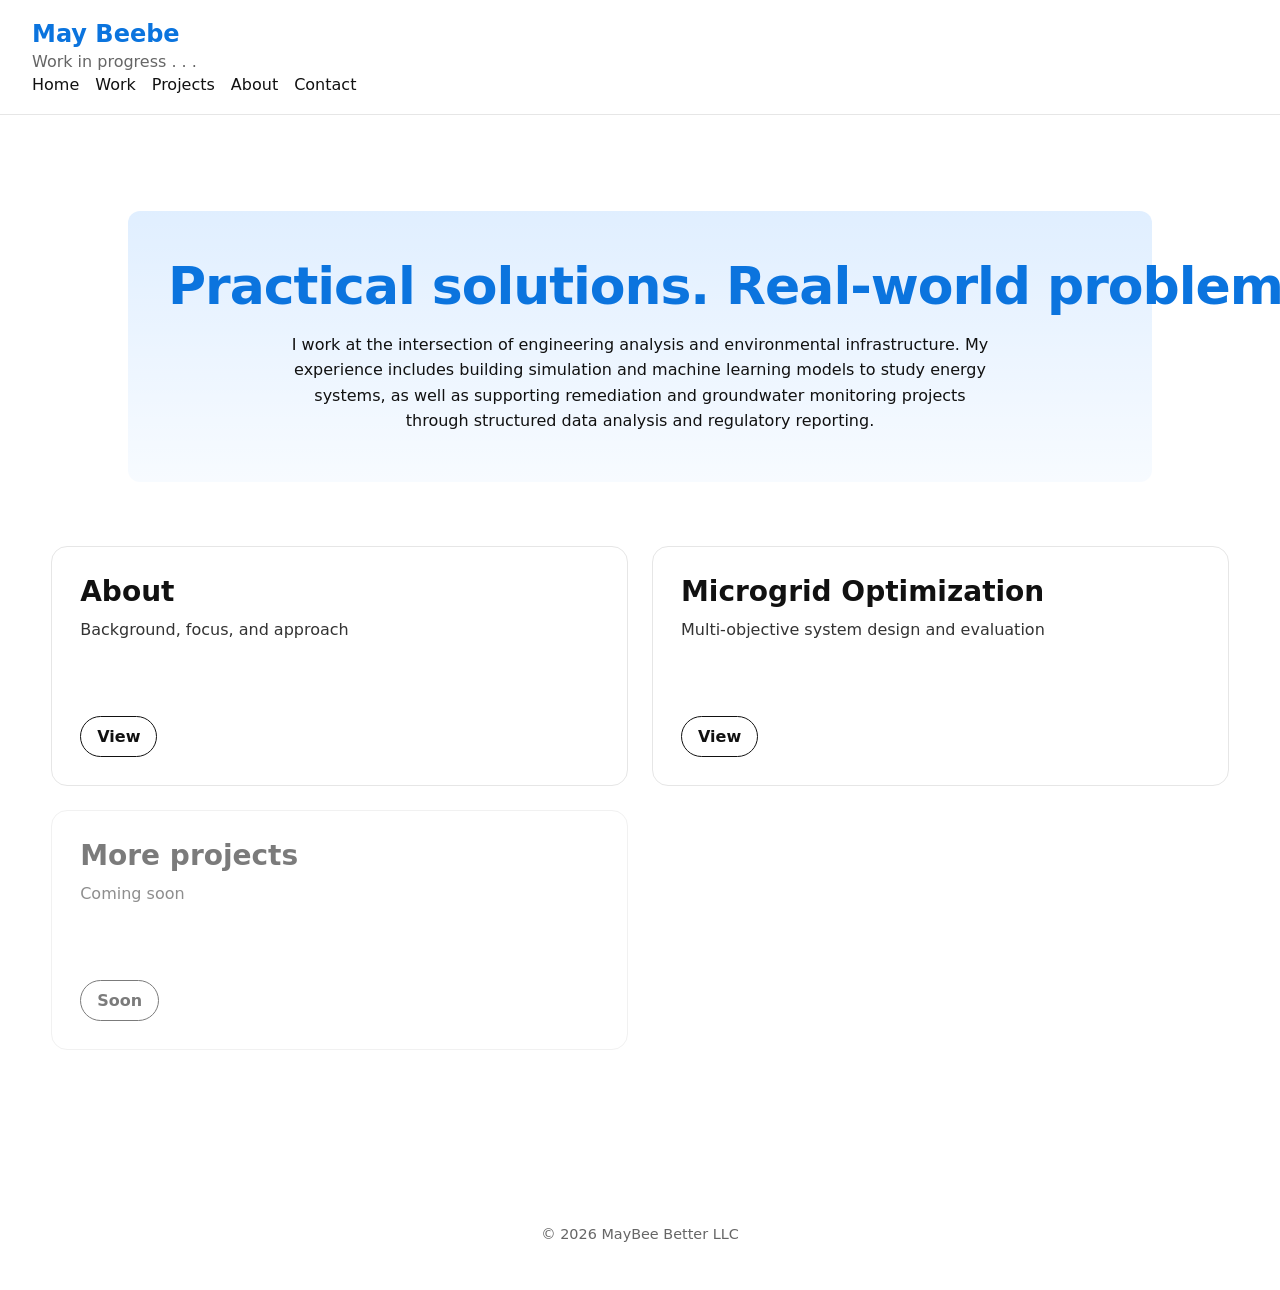
<file: index.html>
<!doctype html>
<html lang="en">
<head>
  <meta charset="utf-8">
  <meta name="viewport" content="width=device-width, initial-scale=1.0">
  <title>Home | MayBee Better</title>
  <link rel="stylesheet" href="style.css">
</head>
<body>
  <header class="site-header">
    <div class="container">
      <h1>May Beebe</h1>
      <p class="tagline">Work in progress . . . </p>
      <nav>
        <a href="/index.html" aria-current="page">Home</a>
        <a href="/work.html">Work</a>
        <a href="/projects.html">Projects</a>
        <a href="/about.html">About</a>
        <a href="/contact.html">Contact</a>
      </nav>
    </div>
  </header>
  <main class="home">
    <section class="hero">
      <div class="container">
        <h1>
          Practical solutions. Real-world problems. Sustainable systems.
        </h1>
        <p>
          I work at the intersection of engineering analysis and environmental infrastructure. My experience includes building simulation and machine learning models to study energy systems, as well as supporting remediation and groundwater monitoring projects through structured data analysis and regulatory reporting.
        </p>
      </div>
    </section>

    <section class="tile-grid">
      <a class="tile" href="/about.html">
        <div>
          <h2>About</h2>
          <p>Background, focus, and approach</p>
        </div>
        <span class="tile-button">View</span>
      </a>

      <a class="tile" href="/microgrid-optimization.html">
        <div>
          <h2>Microgrid Optimization</h2>
          <p>Multi-objective system design and evaluation</p>
        </div>
        <span class="tile-button">View</span>
      </a>

      <a class="tile tile-disabled" href="#" aria-disabled="true">
        <div>
          <h2>More projects</h2>
          <p>Coming soon</p>
        </div>
        <span class="tile-button">Soon</span>
      </a>
    </section>
  </main>
  <footer class="site-footer">
    <div class="container">© 2026 MayBee Better LLC</div>
  </footer>
</body>
</html>
</file>
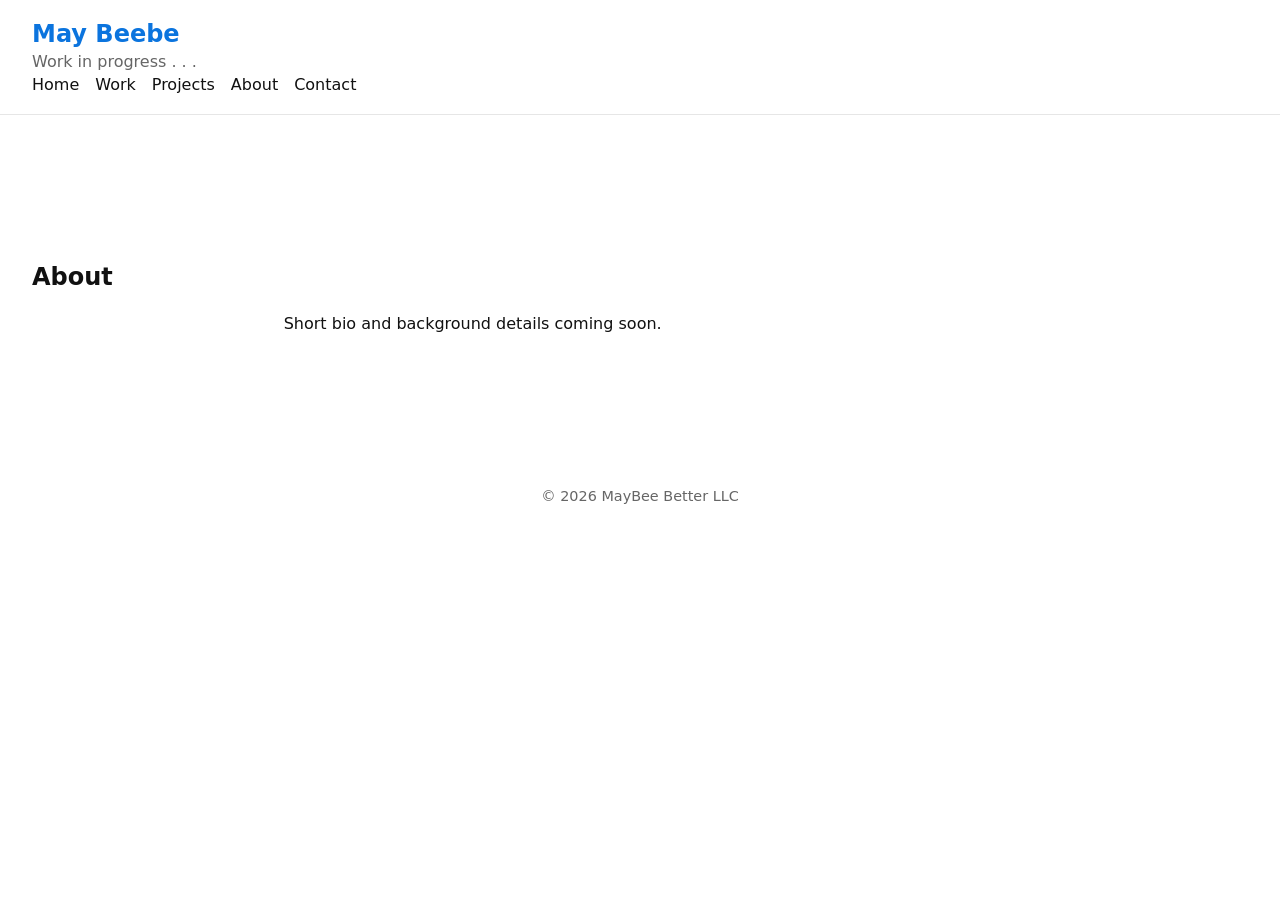
<file: about.html>
<!doctype html>
<html lang="en">
<head>
  <meta charset="utf-8">
  <meta name="viewport" content="width=device-width,initial-scale=1">
  <title>About | MayBee Better</title>
  <link rel="stylesheet" href="style.css">
</head>
<body>
  <header class="site-header">
    <div class="container">
      <h1>May Beebe</h1>
      <p class="tagline">Work in progress . . . </p>
      <nav>
        <a href="/index.html">Home</a>
        <a href="/work.html">Work</a>
        <a href="/projects.html">Projects</a>
        <a href="/about.html" aria-current="page">About</a>
        <a href="/contact.html">Contact</a>
      </nav>
    </div>
  </header>

  <main class="container">
    <section class="hero">
      <h2>About</h2>
      <p>Short bio and background details coming soon.</p>
    </section>
  </main>

  <footer class="site-footer">
    <div class="container">© 2026 MayBee Better LLC</div>
  </footer>
</body>
</html>
</file>
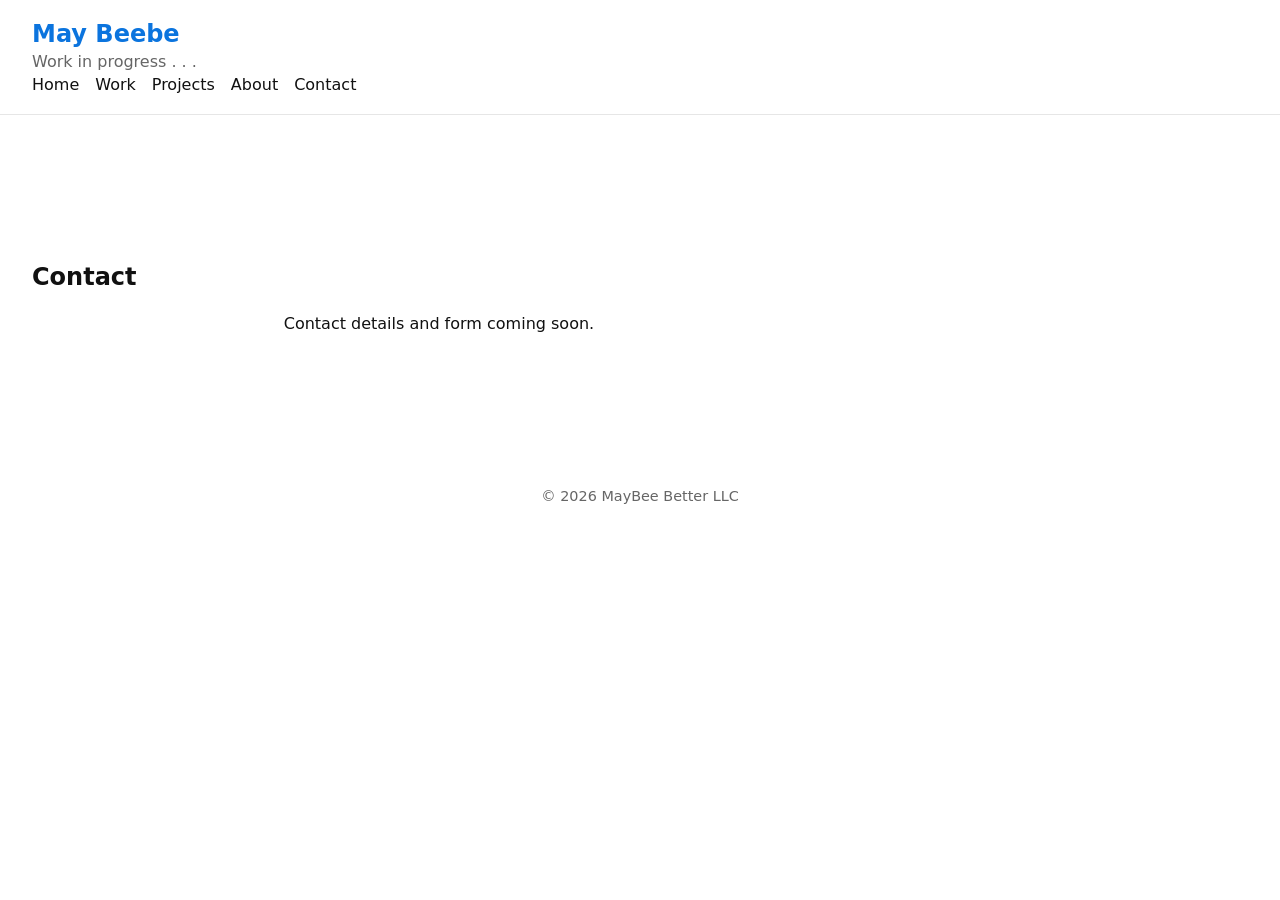
<file: contact.html>
<!doctype html>
<html lang="en">
<head>
  <meta charset="utf-8">
  <meta name="viewport" content="width=device-width,initial-scale=1">
  <title>Contact | MayBee Better</title>
  <link rel="stylesheet" href="style.css">
</head>
<body>
  <header class="site-header">
    <div class="container">
      <h1>May Beebe</h1>
      <p class="tagline">Work in progress . . . </p>
      <nav>
        <a href="/index.html">Home</a>
        <a href="/work.html">Work</a>
        <a href="/projects.html">Projects</a>
        <a href="/about.html">About</a>
        <a href="/contact.html" aria-current="page">Contact</a>
      </nav>
    </div>
  </header>

  <main class="container">
    <section class="hero">
      <h2>Contact</h2>
      <p>Contact details and form coming soon.</p>
    </section>
  </main>

  <footer class="site-footer">
    <div class="container">© 2026 MayBee Better LLC</div>
  </footer>
</body>
</html>
</file>
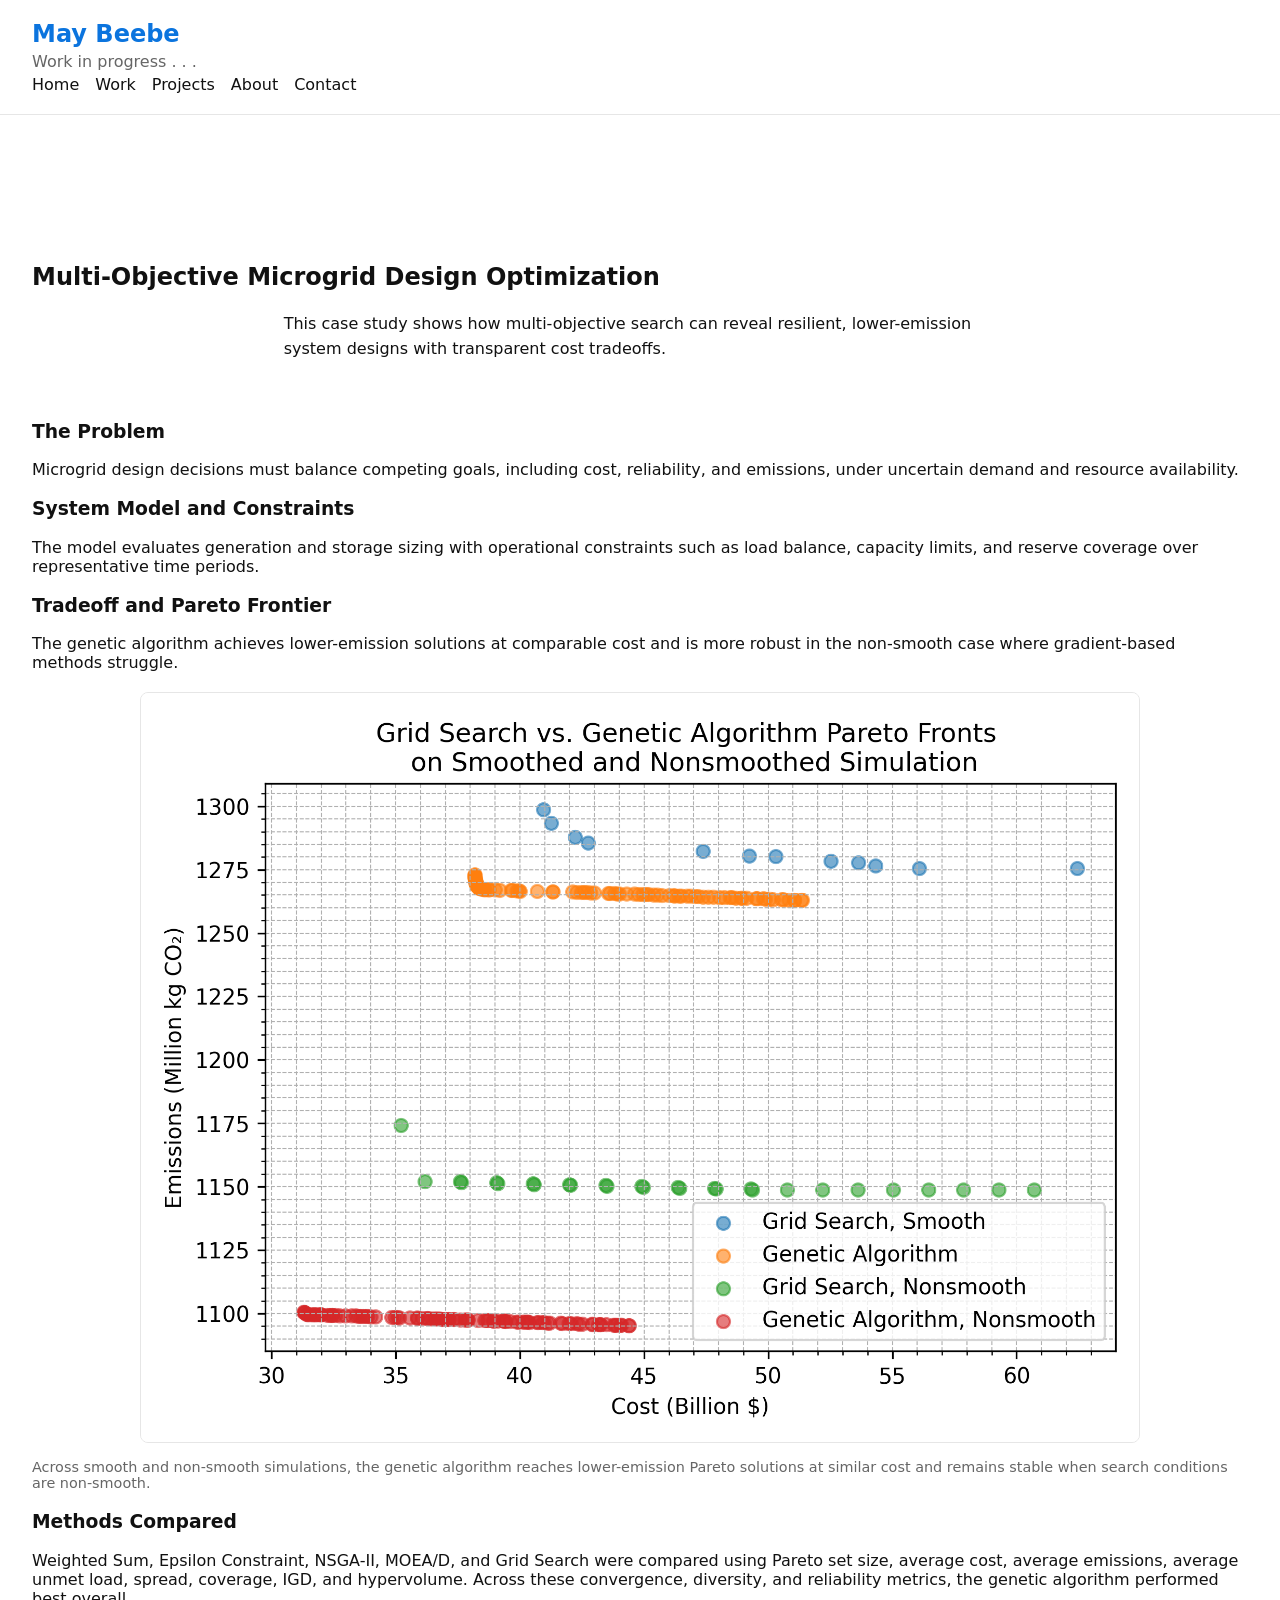
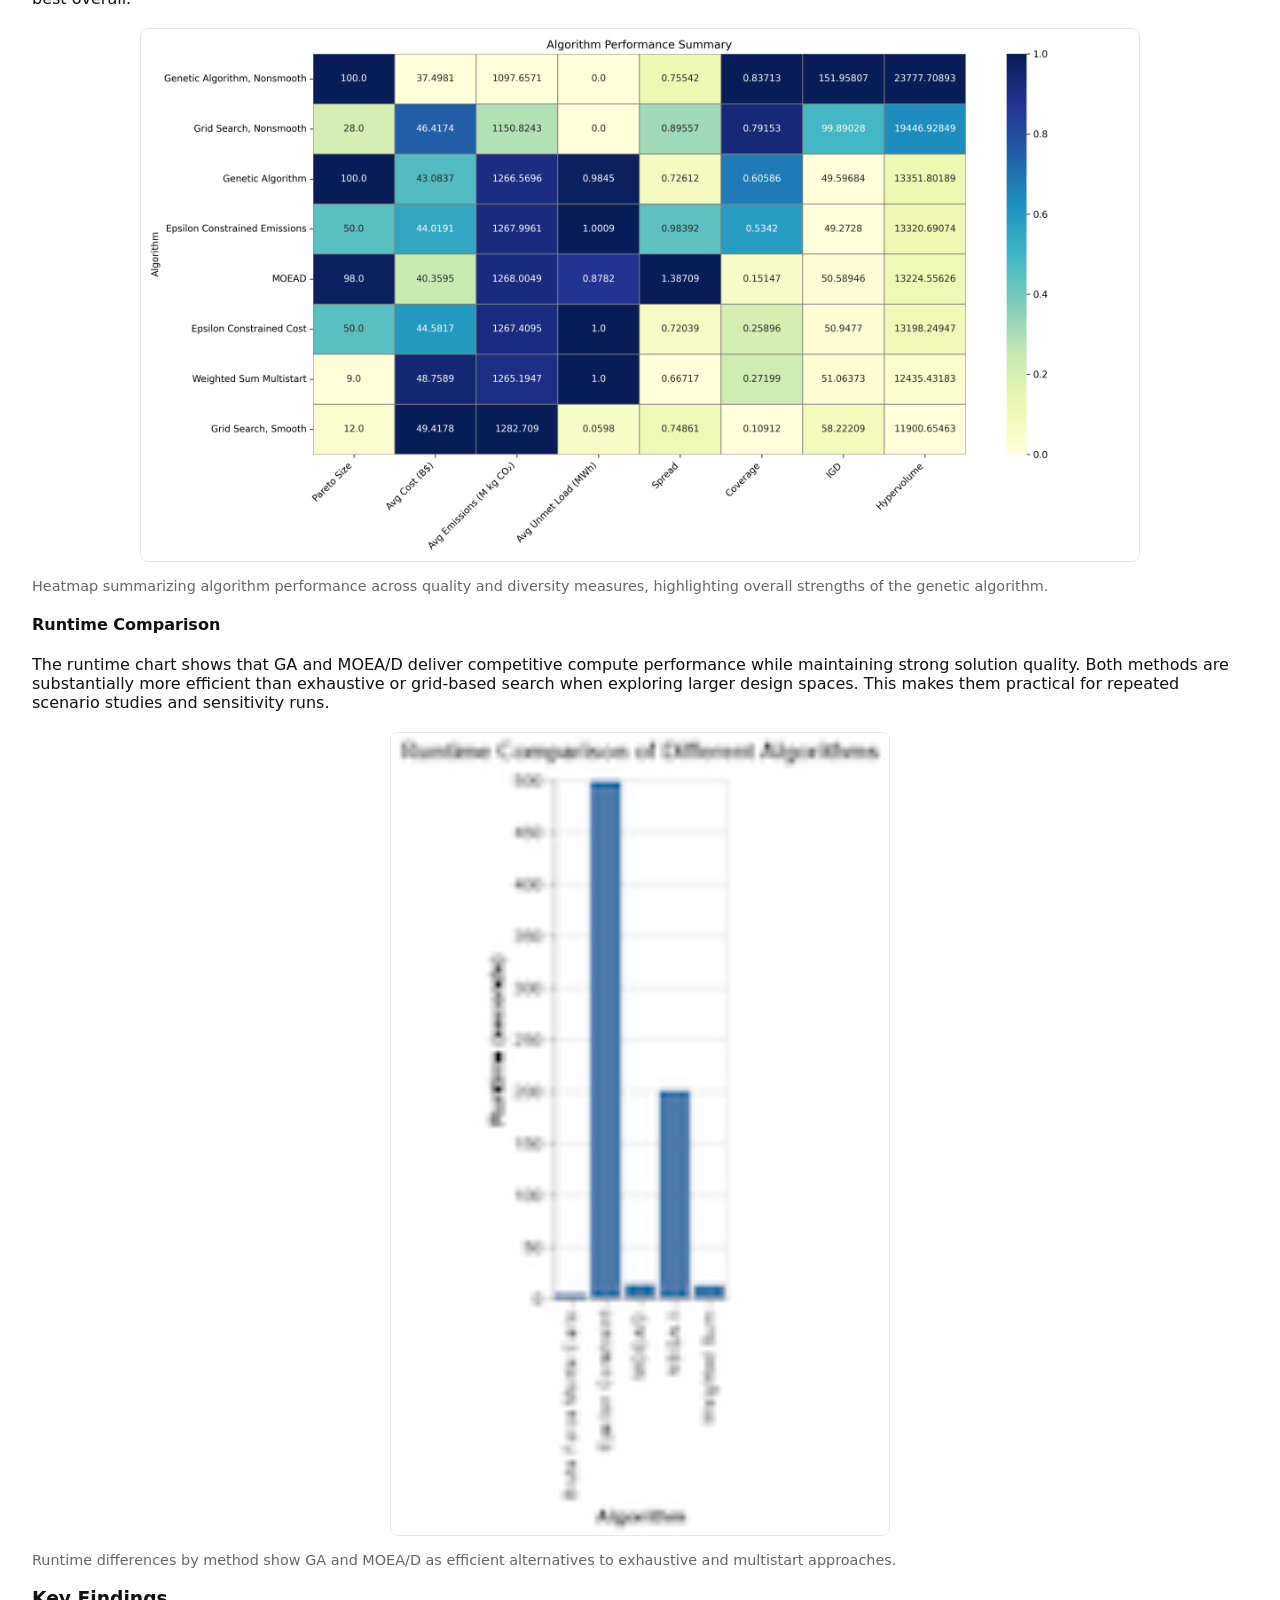
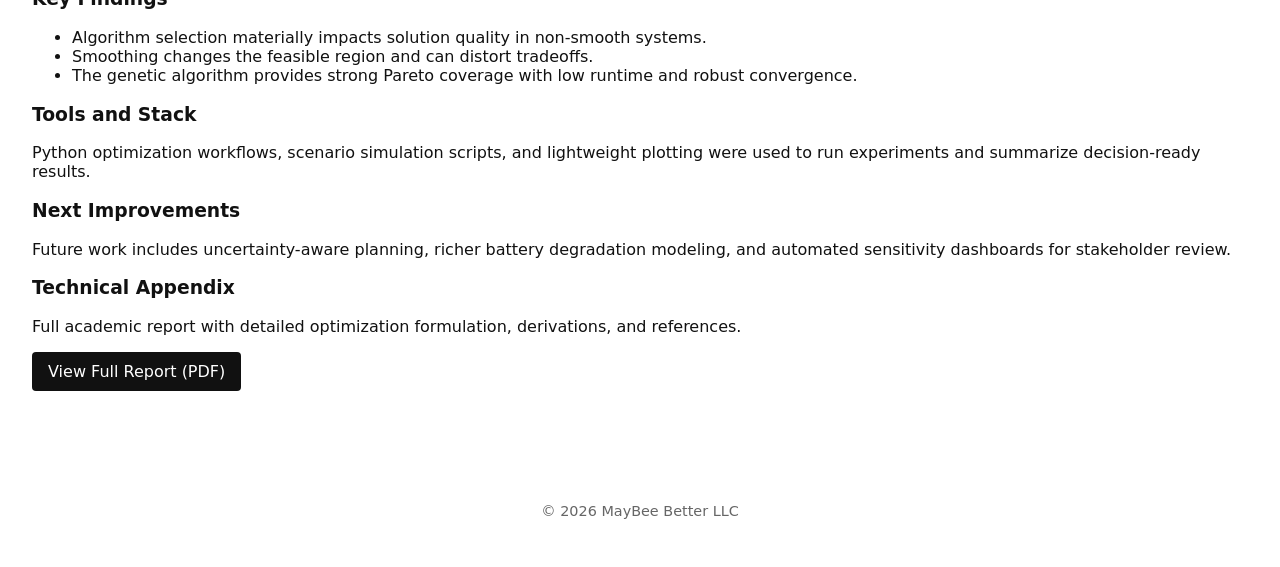
<file: microgrid-optimization.html>
<!doctype html>
<html lang="en">
<head>
  <meta charset="utf-8">
  <meta name="viewport" content="width=device-width,initial-scale=1">
  <title>Multi-Objective Microgrid Design Optimization | MayBee Better</title>
  <link rel="stylesheet" href="style.css">
</head>
<body>
  <header class="site-header">
    <div class="container">
      <h1>May Beebe</h1>
      <p class="tagline">Work in progress . . . </p>
      <nav>
        <a href="/index.html">Home</a>
        <a href="/work.html">Work</a>
        <a href="/projects.html">Projects</a>
        <a href="/about.html">About</a>
        <a href="/contact.html">Contact</a>
      </nav>
    </div>
  </header>

  <main class="container">
    <section class="hero">
      <h2>Multi-Objective Microgrid Design Optimization</h2>
      <p>This case study shows how multi-objective search can reveal resilient, lower-emission system designs with transparent cost tradeoffs.</p>
    </section>

    <section>
      <h3>The Problem</h3>
      <p>Microgrid design decisions must balance competing goals, including cost, reliability, and emissions, under uncertain demand and resource availability.</p>
    </section>

    <section>
      <h3>System Model and Constraints</h3>
      <p>The model evaluates generation and storage sizing with operational constraints such as load balance, capacity limits, and reserve coverage over representative time periods.</p>
    </section>

    <section>
      <h3>Tradeoff and Pareto Frontier</h3>
      <p>The genetic algorithm achieves lower-emission solutions at comparable cost and is more robust in the non-smooth case where gradient-based methods struggle.</p>
      <figure>
        <img class="case-image" src="/assets/microgrid/Algorithm Pareto Fronts on Nonsmoothed.png" alt="Cost versus emissions Pareto fronts comparing grid search and genetic algorithm on smooth and non-smooth microgrid simulations">
        <figcaption>Across smooth and non-smooth simulations, the genetic algorithm reaches lower-emission Pareto solutions at similar cost and remains stable when search conditions are non-smooth.</figcaption>
      </figure>
    </section>

    <section>
      <h3>Methods Compared</h3>
      <p>Weighted Sum, Epsilon Constraint, NSGA-II, MOEA/D, and Grid Search were compared using Pareto set size, average cost, average emissions, average unmet load, spread, coverage, IGD, and hypervolume. Across these convergence, diversity, and reliability metrics, the genetic algorithm performed best overall.</p>
      <figure>
        <img class="case-image" src="/assets/microgrid/comparison_metrics_heatmap.png" alt="Heatmap of algorithm metrics including Pareto set size, cost, emissions, unmet load, spread, coverage, IGD, and hypervolume">
        <figcaption>Heatmap summarizing algorithm performance across quality and diversity measures, highlighting overall strengths of the genetic algorithm.</figcaption>
      </figure>
      <h4>Runtime Comparison</h4>
      <p>The runtime chart shows that GA and MOEA/D deliver competitive compute performance while maintaining strong solution quality. Both methods are substantially more efficient than exhaustive or grid-based search when exploring larger design spaces. This makes them practical for repeated scenario studies and sensitivity runs.</p>
      <figure>
        <img class="case-image runtime" src="/assets/microgrid/runtimes.png" alt="Bar chart comparing optimization runtimes across grid search, multistart, GA, and MOEA-D methods">
        <figcaption>Runtime differences by method show GA and MOEA/D as efficient alternatives to exhaustive and multistart approaches.</figcaption>
      </figure>
    </section>

    <section>
      <h3>Key Findings</h3>
      <ul>
        <li>Algorithm selection materially impacts solution quality in non-smooth systems.</li>
        <li>Smoothing changes the feasible region and can distort tradeoffs.</li>
        <li>The genetic algorithm provides strong Pareto coverage with low runtime and robust convergence.</li>
      </ul>
    </section>

    <section>
      <h3>Tools and Stack</h3>
      <p>Python optimization workflows, scenario simulation scripts, and lightweight plotting were used to run experiments and summarize decision-ready results.</p>
    </section>

    <section>
      <h3>Next Improvements</h3>
      <p>Future work includes uncertainty-aware planning, richer battery degradation modeling, and automated sensitivity dashboards for stakeholder review.</p>
    </section>

    <section>
      <h3>Technical Appendix</h3>
      <p>Full academic report with detailed optimization formulation, derivations, and references.</p>
      <a class="pdf-link" href="/assets/microgrid/EENG521_FinalReport_Group1.pdf" target="_blank">View Full Report (PDF)</a>
    </section>
  </main>

  <footer class="site-footer">
    <div class="container">© 2026 MayBee Better LLC</div>
  </footer>
</body>
</html>
</file>
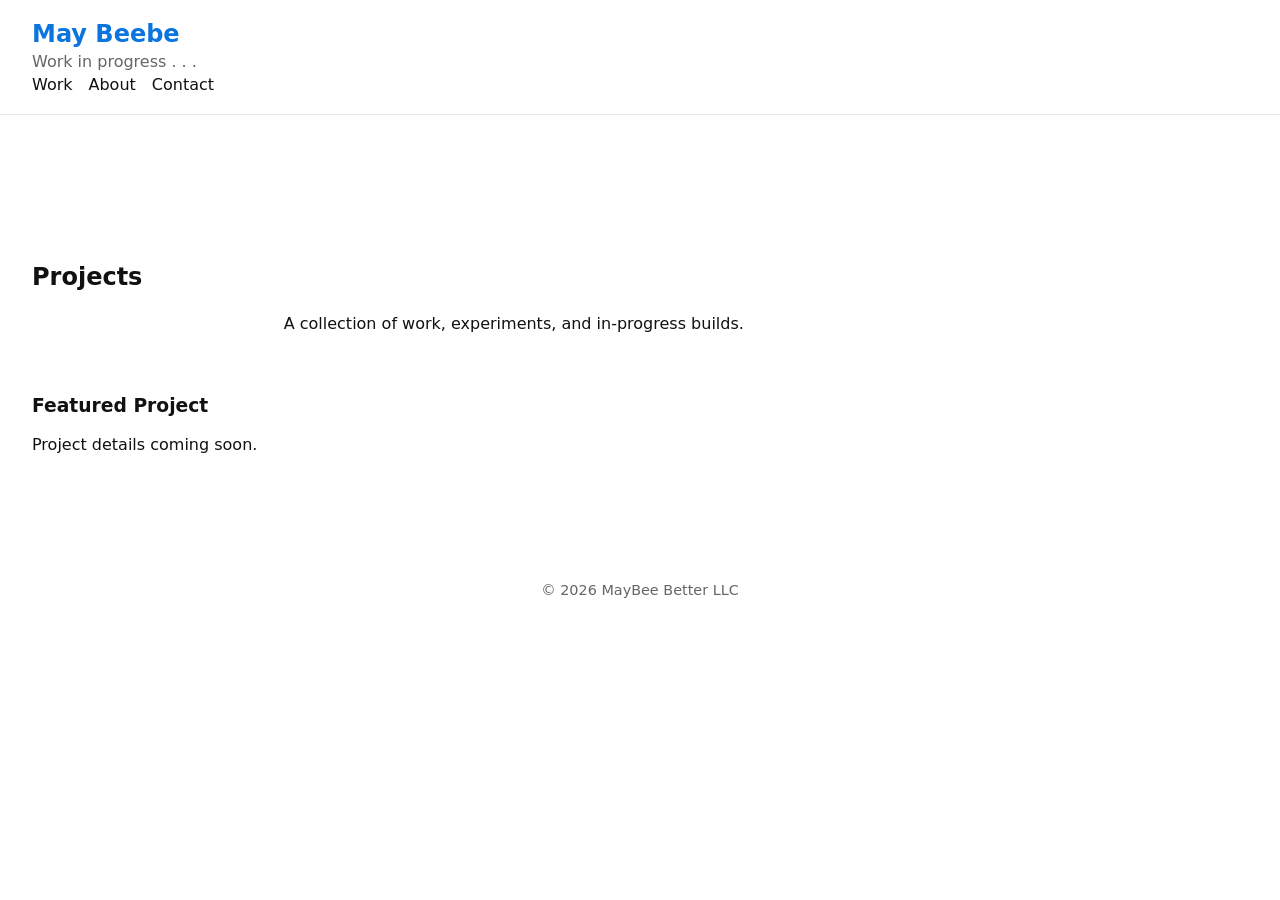
<file: project.html>
<!doctype html>
<html lang="en">
<head>
  <meta charset="utf-8">
  <meta name="viewport" content="width=device-width,initial-scale=1">
  <title>Projects | MayBee Better</title>
  <link rel="stylesheet" href="style.css">
</head>
<body>
  <header class="site-header">
    <div class="container">
      <h1>May Beebe</h1>
      <p class="tagline">Work in progress . . . </p>
      <nav>
        <a href="project.html" aria-current="page">Work</a>
        <a href="#">About</a>
        <a href="#">Contact</a>
      </nav>
    </div>
  </header>

  <main class="container">
    <section class="hero">
      <h2>Projects</h2>
      <p>A collection of work, experiments, and in-progress builds.</p>
    </section>

    <section>
      <h3>Featured Project</h3>
      <p>Project details coming soon.</p>
    </section>
  </main>

  <footer class="site-footer">
    <div class="container">© 2026 MayBee Better LLC</div>
  </footer>
</body>
</html>
</file>
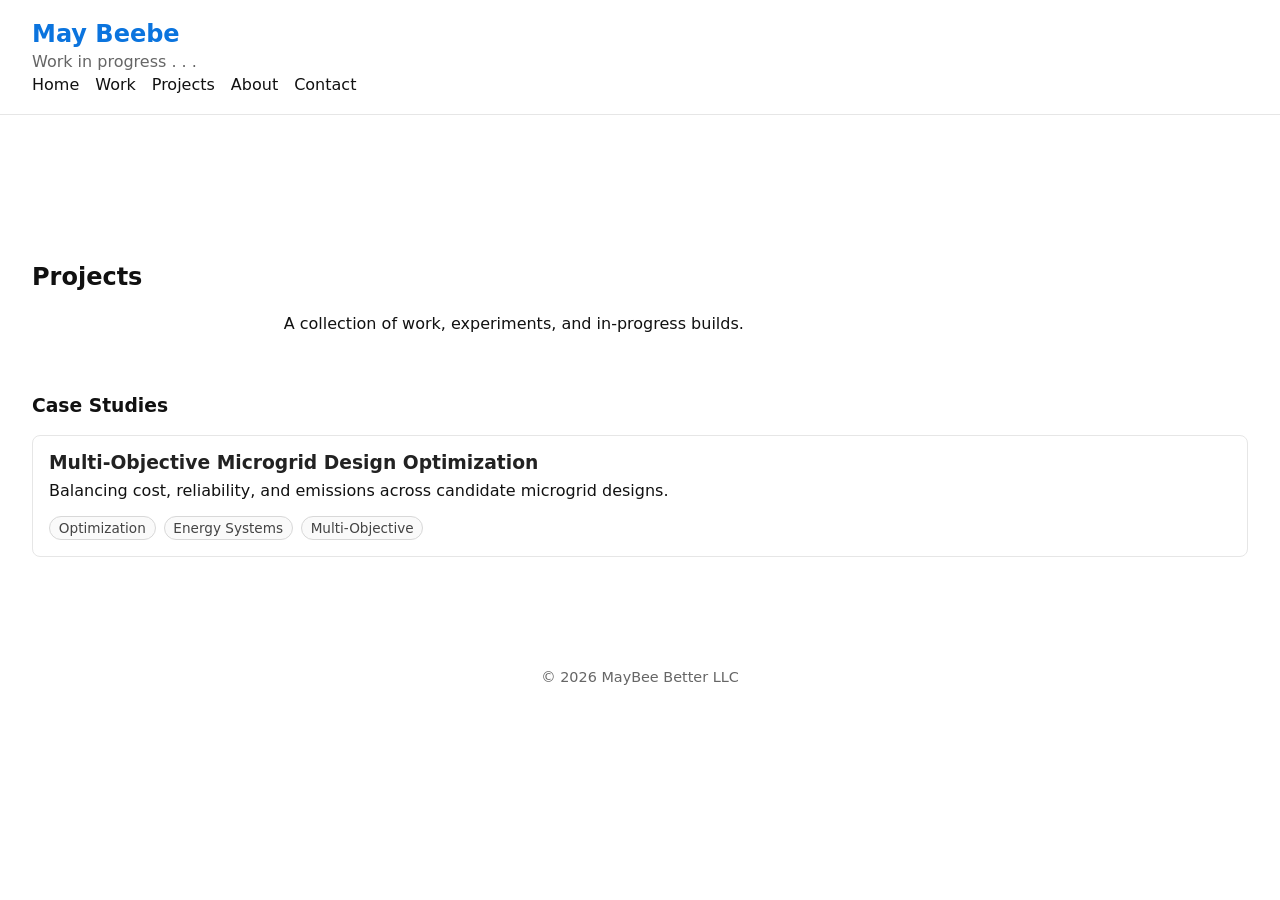
<file: projects.html>
<!doctype html>
<html lang="en">
<head>
  <meta charset="utf-8">
  <meta name="viewport" content="width=device-width,initial-scale=1">
  <title>Projects | MayBee Better</title>
  <link rel="stylesheet" href="style.css">
</head>
<body>
  <header class="site-header">
    <div class="container">
      <h1>May Beebe</h1>
      <p class="tagline">Work in progress . . . </p>
      <nav>
        <a href="/index.html">Home</a>
        <a href="/work.html">Work</a>
        <a href="/projects.html" aria-current="page">Projects</a>
        <a href="/about.html">About</a>
        <a href="/contact.html">Contact</a>
      </nav>
    </div>
  </header>

  <main class="container">
    <section class="hero">
      <h2>Projects</h2>
      <p>A collection of work, experiments, and in-progress builds.</p>
    </section>

    <section>
      <h3>Case Studies</h3>
      <div class="projects-grid">
        <article class="project-card">
          <a href="/microgrid-optimization.html">
            <h3>Multi-Objective Microgrid Design Optimization</h3>
          </a>
          <p>Balancing cost, reliability, and emissions across candidate microgrid designs.</p>
          <div class="tags">
            <span class="tag">Optimization</span>
            <span class="tag">Energy Systems</span>
            <span class="tag">Multi-Objective</span>
          </div>
        </article>
      </div>
    </section>
  </main>

  <footer class="site-footer">
    <div class="container">© 2026 MayBee Better LLC</div>
  </footer>
</body>
</html>
</file>
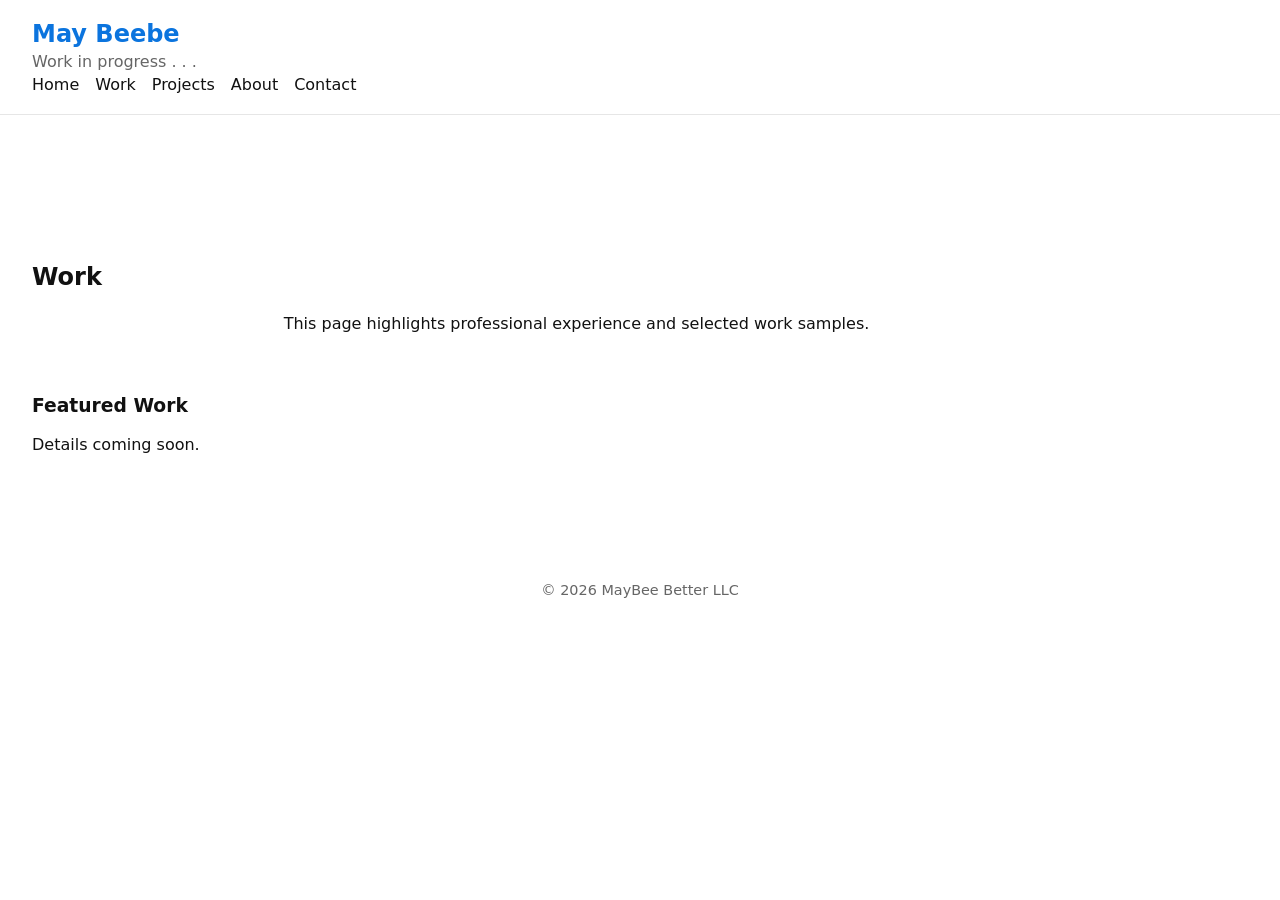
<file: work.html>
<!doctype html>
<html lang="en">
<head>
  <meta charset="utf-8">
  <meta name="viewport" content="width=device-width,initial-scale=1">
  <title>Work | MayBee Better</title>
  <link rel="stylesheet" href="style.css">
</head>
<body>
  <header class="site-header">
    <div class="container">
      <h1>May Beebe</h1>
      <p class="tagline">Work in progress . . . </p>
      <nav>
        <a href="/index.html">Home</a>
        <a href="/work.html" aria-current="page">Work</a>
        <a href="/projects.html">Projects</a>
        <a href="/about.html">About</a>
        <a href="/contact.html">Contact</a>
      </nav>
    </div>
  </header>

  <main class="container">
    <section class="hero">
      <h2>Work</h2>
      <p>This page highlights professional experience and selected work samples.</p>
    </section>

    <section>
      <h3>Featured Work</h3>
      <p>Details coming soon.</p>
    </section>
  </main>

  <footer class="site-footer">
    <div class="container">© 2026 MayBee Better LLC</div>
  </footer>
</body>
</html>
</file>
<file: style.css>
* {
  box-sizing: border-box;
}

body {
  margin: 0;
  font-family: system-ui, -apple-system, Segoe UI, Roboto, Arial, sans-serif;
  color: #111;
  background: #fff;
}

a {
  color: inherit;
  text-decoration: none;
}

:root { --bg: #f7f7f9; --accent: #0b74de; --text:#222; }
.container { width: 100%; margin:0 auto; padding: 2rem; }
.site-header { background: white; border-bottom: 1px solid #e6e6e6; }
.site-header .container { display:flex; flex-direction:column; gap:0.25rem; padding:1.25rem 2rem; }
h1{ margin:0; font-size:1.5rem; color:var(--accent); }
nav { display:flex; flex-wrap:wrap; gap:0.75rem 1rem; }
nav a { font-weight:500; }
.tagline{ margin:0; color:#666; }
.hero{ padding:2rem; }
.site-footer{ text-align:center; padding:1rem 0; color:#666; font-size:0.9rem; margin-top:2rem; }
.home-hero { padding: 3rem 0 2rem; border-bottom: 1px solid #e6e6e6; }
.home-hero__grid { display: grid; gap: 2rem; align-items: center; }
.home-hero__content h1 { margin: 0; font-size: clamp(1.6rem, 4vw, 2.5rem); line-height: 1.2; color: #111; max-width: 20ch; }
.home-hero__subtext { margin-top: 1rem; margin-bottom: 0; max-width: 58ch; color: #444; }
.home-hero__actions { display: flex; flex-wrap: wrap; gap: 0.75rem; margin-top: 1.5rem; }
.btn { display: inline-block; padding: 0.65rem 1rem; border-radius: 4px; text-decoration: none; border: 1px solid #111; font-weight: 600; }
.btn-primary { background: #111; color: #fff; }
.btn-secondary { background: #fff; color: #111; }
.home-hero__visual { width: 100%; }
.system-visual { display: grid; grid-template-columns: repeat(3, minmax(50px, 1fr)); gap: 0.75rem; width: 100%; max-width: 360px; margin: 0 auto; }
.system-visual span { display: block; width: 100%; aspect-ratio: 1 / 1; border: 1px solid #cfcfcf; border-radius: 4px; background: #fff; }
.home-capabilities { padding: 2rem 0 3rem; }
.capability-grid { display: grid; gap: 1rem; }
.capability-card { background: #fff; border: 1px solid #e6e6e6; border-radius: 8px; padding: 1rem; }
.capability-card h2 { margin: 0 0 0.5rem; font-size: 1.1rem; }
.capability-card p { margin: 0; color: #444; }
.projects-grid { display:grid; grid-template-columns:repeat(auto-fit, minmax(240px, 1fr)); gap:1rem; margin-top:1rem; }
.project-card { background:#fff; border:1px solid #e6e6e6; border-radius:8px; padding:1rem; }
.project-card h3 { margin-top:0; margin-bottom:0.5rem; }
.project-card p { margin-top:0; }
.project-card a { color:var(--text); text-decoration:none; }
.tags { display:flex; flex-wrap:wrap; gap:0.5rem; margin-top:0.75rem; }
.tag { display:inline-block; padding:0.2rem 0.55rem; border:1px solid #d8d8d8; border-radius:999px; font-size:0.85rem; color:#444; background:#fafafa; }
figure { margin:1.25rem 0; }
.case-image { width:100%; max-width:1000px; height:auto; display:block; margin:16px auto; border:1px solid #e6e6e6; border-radius:8px; background:#fff; }
.case-image.runtime { max-width: 500px; }
figcaption { margin-top:0.5rem; color:#666; font-size:0.9rem; }
.pdf-link { display:inline-block; padding:10px 16px; background:#111; color:#fff; text-decoration:none; border-radius:4px; }
.pdf-link:hover { opacity:0.9; }

@media (max-width: 600px) {
  .container { padding: 1.25rem; }
  .site-header .container { padding: 1rem 1.25rem; }
}

@media (min-width: 768px) {
  .home-hero__grid { grid-template-columns: 1.2fr 1fr; }
  .capability-grid { grid-template-columns: repeat(3, minmax(0, 1fr)); }
}

.home {
  width: 100%;
  --home-content-max: 1280px;
  --home-gutter: clamp(1rem, 4vw, 4rem);
}

.hero {
  padding: 96px 0 40px 0;
}

.hero .container {
  width: min(1100px, 100% - 20%);
  margin: 0 auto;
  padding: 48px 40px;
  background: linear-gradient(
    180deg,
    rgba(0,120,255,0.12) 0%,
    rgba(0,120,255,0.03) 100%
  );
  border-radius: 12px;
  text-align: center;
}

.hero h1 {
  font-size: 52px;
  line-height: 1.05;
  margin: 0 auto 18px;
  letter-spacing: -0.02em;
  max-width: 70ch;
  white-space: nowrap;
}

.hero p {
  max-width: 70ch;
  line-height: 1.6;
  margin: 0 auto;
}

.tile-grid {
  width: 100%;
  max-width: var(--home-content-max);
  margin: 0 auto;
  padding: 24px var(--home-gutter) 96px;
  display: grid;
  grid-template-columns: repeat(12, 1fr);
  gap: 24px;
}

.tile {
  grid-column: span 6;
  min-height: 240px;
  border: 1px solid #e6e6e6;
  border-radius: 16px;
  padding: 28px;
  background: #fff;
  display: flex;
  flex-direction: column;
  justify-content: space-between;
  transition: transform 0.15s ease, box-shadow 0.15s ease, border-color 0.15s ease;
}

.tile:hover {
  transform: translateY(-2px);
  box-shadow: 0 10px 24px rgba(0,0,0,0.08);
  border-color: #d6d6d6;
}

.tile h2 {
  margin: 0 0 10px 0;
  font-size: 28px;
}

.tile p {
  margin: 0;
  line-height: 1.5;
  max-width: 44ch;
  color: #333;
}

.tile-button {
  display: inline-block;
  border: 1.5px solid #111;
  border-radius: 999px;
  padding: 10px 16px;
  font-weight: 600;
  width: fit-content;
}

.tile-disabled {
  opacity: 0.55;
  pointer-events: none;
}

@media (max-width: 900px) {
  .hero {
    padding: 72px 0 28px 0;
  }

  .hero h1 {
    font-size: 40px;
    white-space: normal;
  }

  .tile-grid {
    padding: 18px var(--home-gutter) 72px;
  }

  .tile {
    grid-column: span 12;
  }
}
</file>
